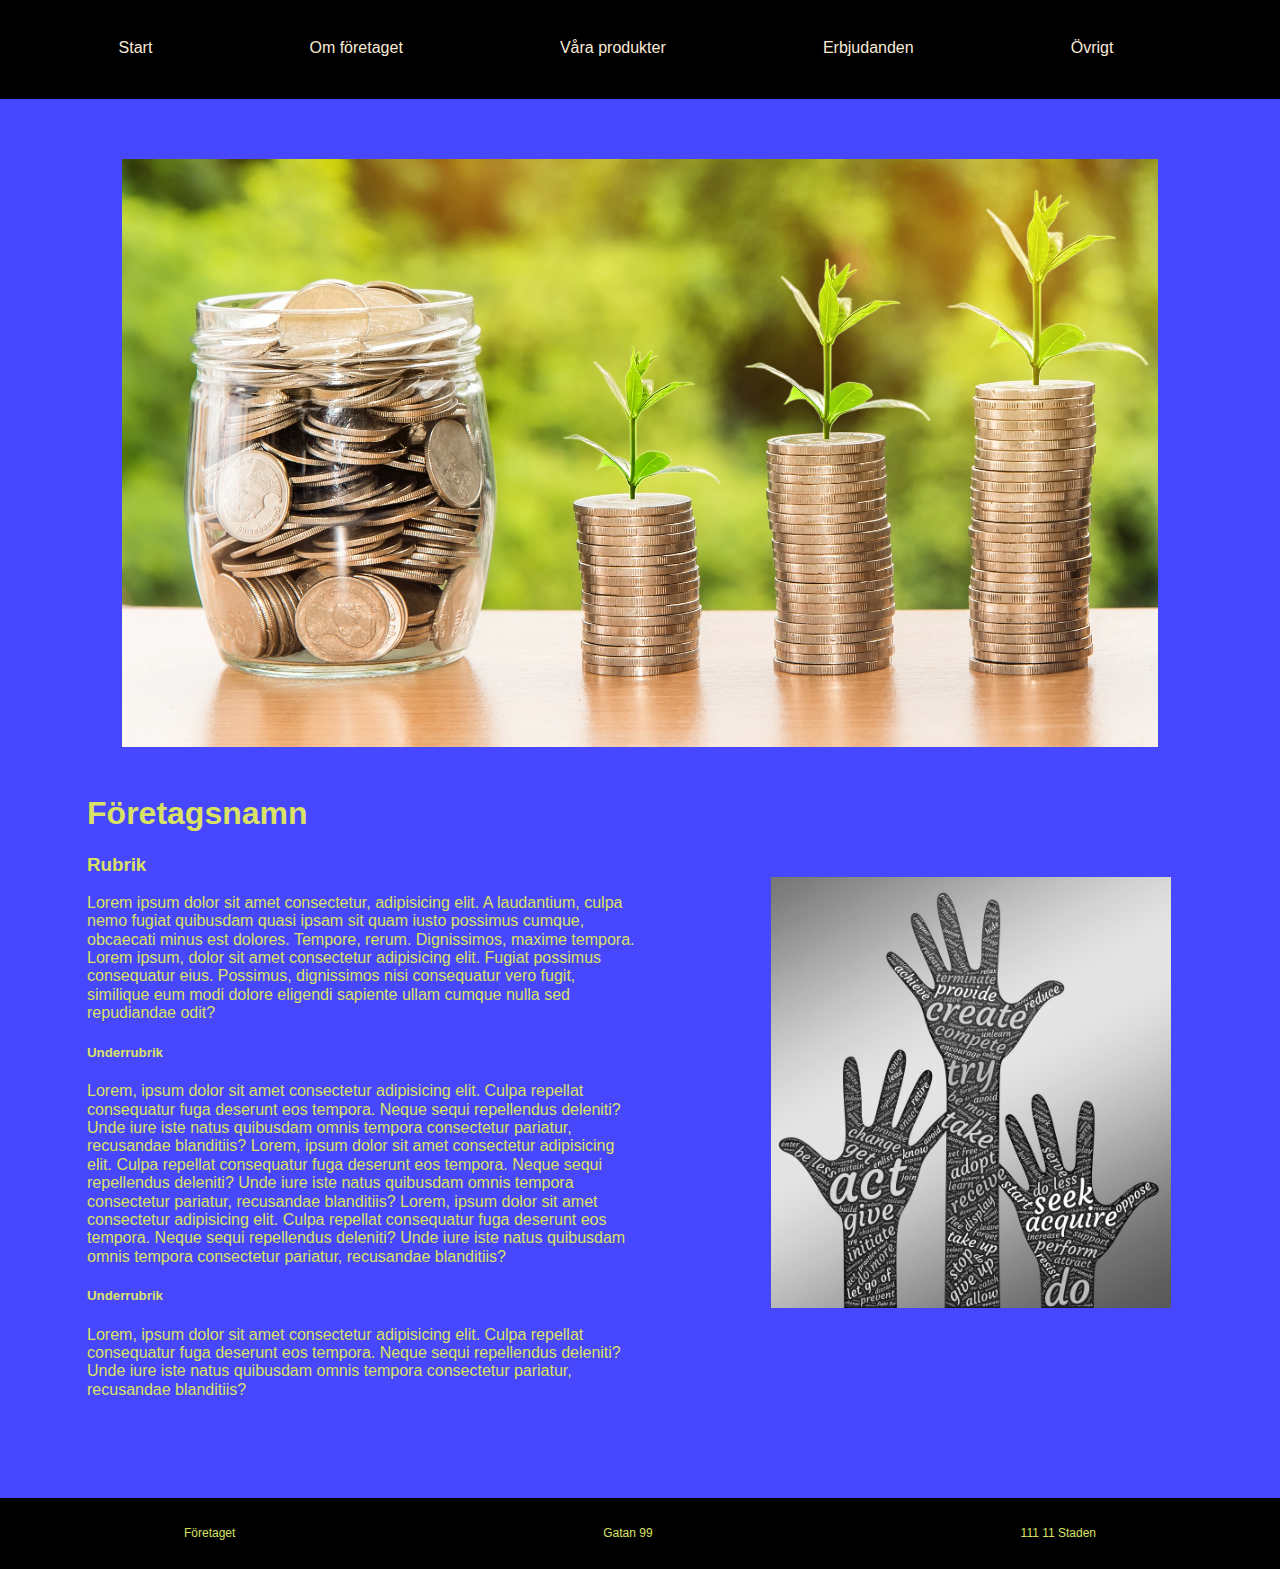
<file: index.html>
<!DOCTYPE html>
<html lang="en">
<head>
    <meta charset="UTF-8">
    <meta http-equiv="X-UA-Compatible" content="IE=edge">
    <meta name="viewport" content="width=device-width, initial-scale=1.0">
    <meta name="description" content="Welcome to our company-page where we sell stuff">
    <meta property="og:description" content="Welcome to our company-page where we sell stuff">
    <meta property="twitter:description" content="Welcome to our company-page where we sell stuff">
    <link rel="stylesheet" href="styles/normalize.css">
    <link rel="stylesheet" href="https://cdnjs.cloudflare.com/ajax/libs/font-awesome/4.7.0/css/font-awesome.min.css">
    <link rel="stylesheet" href="styles/index.css">
    <title>Responsive Navigation</title>
</head>
<body>
    <section>
        <header class="container container__header">
            <nav class="header__nav" id="nav-bar">
                <ul>
                    <a class="icon" onclick="burgerMenu()">
                        <i class="fa fa-bars"></i></a>
                    <a href="index.html"><li>Start</li></a>
                    <a href="pages/about.html"><li>Om företaget</li></a>
                    <a href="pages/products.html"><li>Våra produkter</li></a>
                    <a href="pages/offers.html"><li>Erbjudanden</li></a>
                    <a href="pages/other.html"><li>Övrigt</li></a>
                </ul>
            </nav>
        </header>

        <main class="container container__main">
            <div class="container__main--img container__main--img1">
                <img class="img1" src="images/money.jpg" alt="money in jar">
            </div>
            
            <div class="container__main--text">
                <div class="container__main--info-text">
                    <div class="container__main--heading">
                    <h1>Företagsnamn</h1>
                    </div>
                    <div class="container__main--info container__main--info1">
                        <h3>Rubrik</h3>
                        <p>Lorem ipsum dolor sit amet consectetur, adipisicing elit. 
                                A laudantium, culpa nemo fugiat quibusdam quasi ipsam sit 
                                quam iusto possimus cumque, obcaecati minus est dolores. 
                                Tempore, rerum. Dignissimos, maxime tempora. Lorem ipsum, 
                                dolor sit amet consectetur adipisicing elit. Fugiat possimus 
                                consequatur eius. Possimus, dignissimos nisi consequatur vero 
                                fugit, similique eum modi dolore eligendi sapiente ullam cumque 
                                nulla sed repudiandae odit? </p>
                    </div>
                    <div class="container__main--info container__main--info2">
                        <h5>Underrubrik</h5>
                        <p>Lorem, ipsum dolor sit amet consectetur adipisicing elit. 
                            Culpa repellat consequatur fuga deserunt eos tempora. Neque 
                                sequi repellendus deleniti? Unde iure iste natus quibusdam omnis 
                                tempora consectetur pariatur, recusandae blanditiis? 
                                Lorem, ipsum dolor sit amet consectetur adipisicing elit. 
                                Culpa repellat consequatur fuga deserunt eos tempora. Neque 
                                sequi repellendus deleniti? Unde iure iste natus quibusdam omnis 
                                tempora consectetur pariatur, recusandae blanditiis?
                                Lorem, ipsum dolor sit amet consectetur adipisicing elit. 
                                Culpa repellat consequatur fuga deserunt eos tempora. Neque 
                                sequi repellendus deleniti? Unde iure iste natus quibusdam omnis 
                                tempora consectetur pariatur, recusandae blanditiis?</p>
                    </div>
                    <div class="container__main--info container__main--info3">
                        <h5>Underrubrik</h5>
                        <p>Lorem, ipsum dolor sit amet consectetur adipisicing elit. 
                                Culpa repellat consequatur fuga deserunt eos tempora. Neque 
                                sequi repellendus deleniti? Unde iure iste natus quibusdam omnis 
                                tempora consectetur pariatur, recusandae blanditiis?</p>
                    </div>
                </div>
                <div class="container__main--img container__main--img2">
                    <img class="img2" src="images/hands.jpg" alt="hands in the air">
                </div>
            </div>
        </main>
        <footer class="container container__footer">
            <p>Företaget</p>
            <p>Gatan 99</p>
            <p>111 11 Staden</p>
        </footer>
    </section>

    <script>
        function burgerMenu() {
            let burger = document.getElementById("nav-bar");
            if (burger.className === "header__nav") {
            burger.className += " responsive";
            } else {
            burger.className = "header__nav";
            }
        }
        </script>


</body>
</html>
</file>
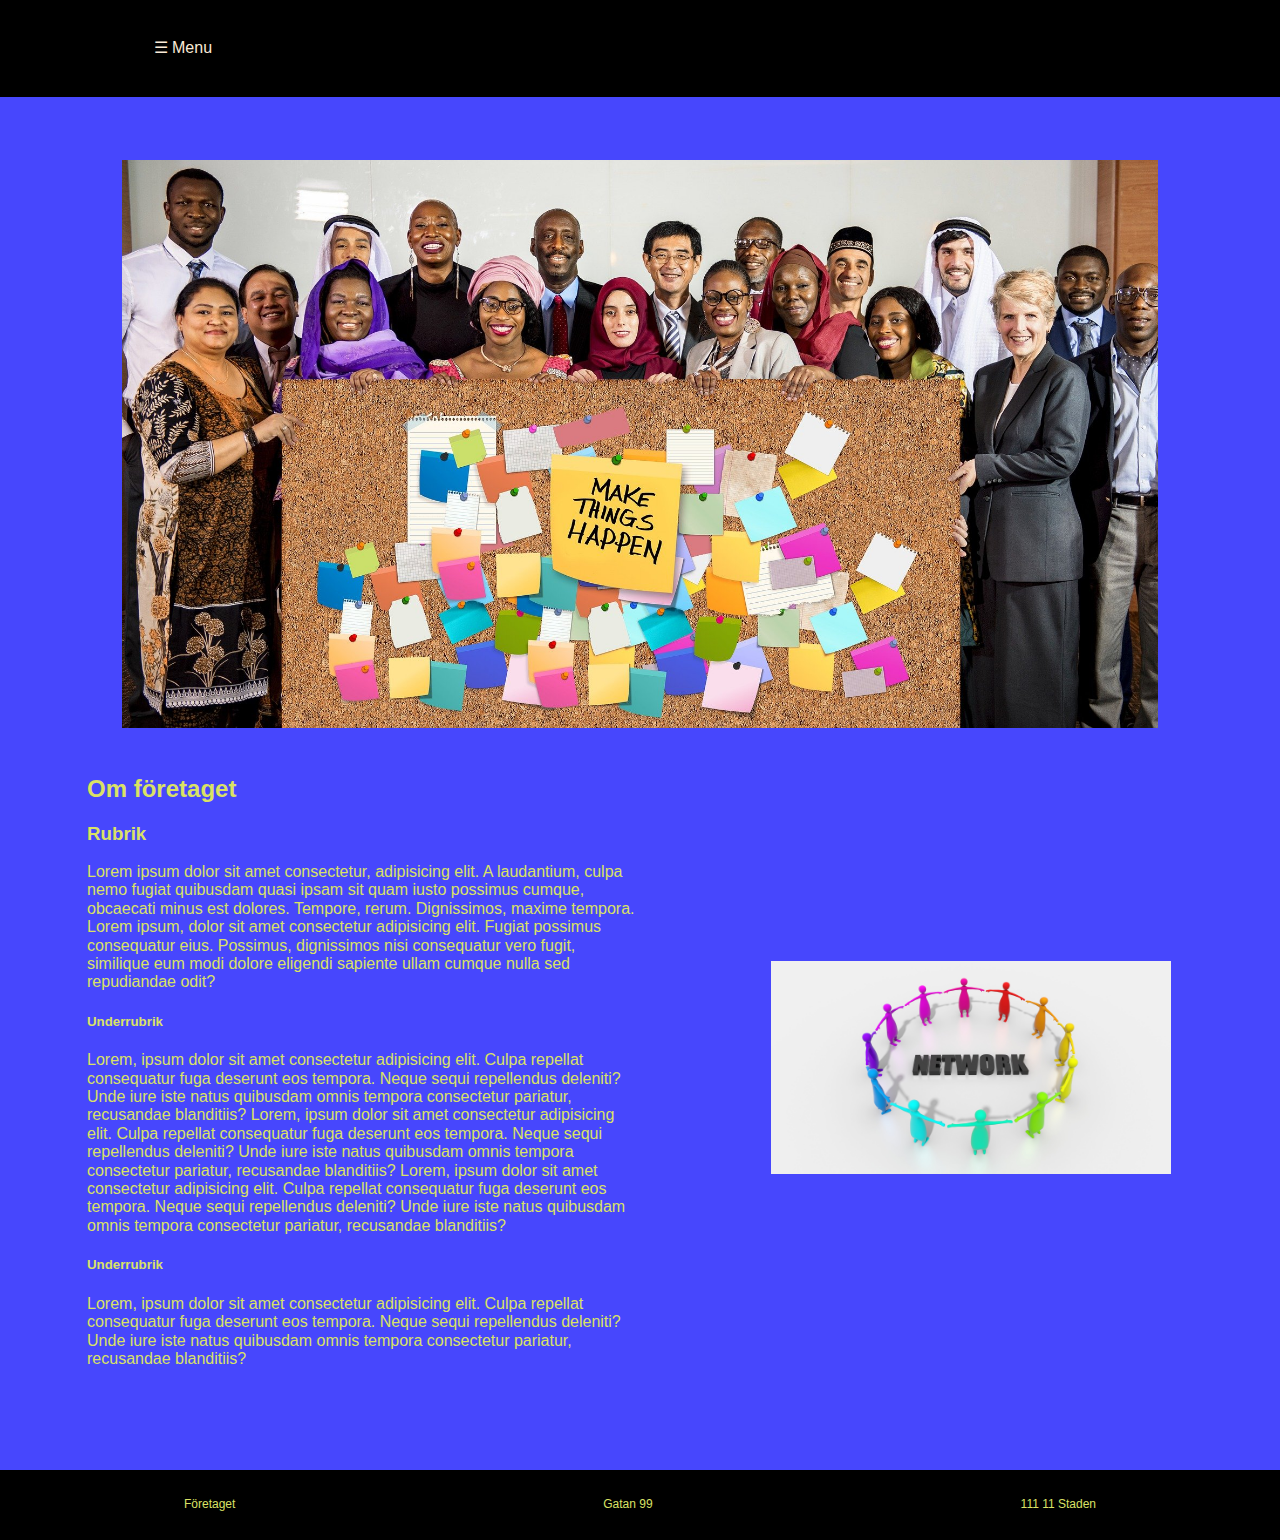
<file: pages/about.html>
<!DOCTYPE html>
<html lang="en">
<head>
    <meta charset="UTF-8">
    <meta http-equiv="X-UA-Compatible" content="IE=edge">
    <meta name="viewport" content="width=device-width, initial-scale=1.0">
    <link rel="stylesheet" href="../styles/normalize.css">
    <link rel="stylesheet" href="https://cdnjs.cloudflare.com/ajax/libs/font-awesome/4.7.0/css/font-awesome.min.css">
    <link rel="stylesheet" href="../styles/about.css">
    <title>Om oss</title>
</head>
<body>
    <section>
        <header class="container container__header">
            <nav class="header__nav" id="nav-bar">
                <a class="closebtn" onclick="closeNav()">&times;</a>
                <ul>
                    <a href="../index.html"><li>Start</li></a>
                    <a href="about.html"><li>Om företaget</li></a>
                    <a href="products.html"><li>Våra produkter</li></a>
                    <a href="offers.html"><li>Erbjudanden</li></a>
                    <a href="other.html"><li>Övrigt</li></a>
                </ul>
            </nav>
            <span class="open-btn" onclick="openNav()">&#9776; Menu</span>
        </header>
        
        <main class="container container__main" id="main">
            <div class="container__main--img container__main--img1">
                <img class="img1" src="../images/people.jpg" alt="company-people">
            </div>
            
            <div class="container__main--text">
                <div class="container__main--info-text">
                    <div class="container__main--heading">
                    <h2>Om företaget</h2>
                    </div>
                    <div class="container__main--info container__main--info1">
                        <h3>Rubrik</h3>
                        <p>Lorem ipsum dolor sit amet consectetur, adipisicing elit. 
                                A laudantium, culpa nemo fugiat quibusdam quasi ipsam sit 
                                quam iusto possimus cumque, obcaecati minus est dolores. 
                                Tempore, rerum. Dignissimos, maxime tempora. Lorem ipsum, 
                                dolor sit amet consectetur adipisicing elit. Fugiat possimus 
                                consequatur eius. Possimus, dignissimos nisi consequatur vero 
                                fugit, similique eum modi dolore eligendi sapiente ullam cumque 
                                nulla sed repudiandae odit? </p>
                    </div>
                    <div class="container__main--info container__main--info2">
                        <h5>Underrubrik</h5>
                        <p>Lorem, ipsum dolor sit amet consectetur adipisicing elit. 
                            Culpa repellat consequatur fuga deserunt eos tempora. Neque 
                                sequi repellendus deleniti? Unde iure iste natus quibusdam omnis 
                                tempora consectetur pariatur, recusandae blanditiis? 
                                Lorem, ipsum dolor sit amet consectetur adipisicing elit. 
                                Culpa repellat consequatur fuga deserunt eos tempora. Neque 
                                sequi repellendus deleniti? Unde iure iste natus quibusdam omnis 
                                tempora consectetur pariatur, recusandae blanditiis?
                                Lorem, ipsum dolor sit amet consectetur adipisicing elit. 
                                Culpa repellat consequatur fuga deserunt eos tempora. Neque 
                                sequi repellendus deleniti? Unde iure iste natus quibusdam omnis 
                                tempora consectetur pariatur, recusandae blanditiis?</p>
                    </div>
                    <div class="container__main--info container__main--info3">
                        <h5>Underrubrik</h5>
                        <p>Lorem, ipsum dolor sit amet consectetur adipisicing elit. 
                                Culpa repellat consequatur fuga deserunt eos tempora. Neque 
                                sequi repellendus deleniti? Unde iure iste natus quibusdam omnis 
                                tempora consectetur pariatur, recusandae blanditiis?</p>
                    </div>
                </div>
                <div class="container__main--img container__main--img2">
                    <img class="img2" src="../images/network.jpg" alt="people in a ring">
                </div>
            </div>
        </main>
        <footer class="container container__footer">
            <p>Företaget</p>
            <p>Gatan 99</p>
            <p>111 11 Staden</p>
        </footer>
    </section>

    <script>
        function openNav() {
          document.getElementById("nav-bar").style.width = "200px";
          document.getElementById("main").style.marginLeft = "200px";
        }
        
        function closeNav() {
          document.getElementById("nav-bar").style.width = "0";
          document.getElementById("main").style.marginLeft= "auto";
        }
        </script>

</body>
</html>
</file>
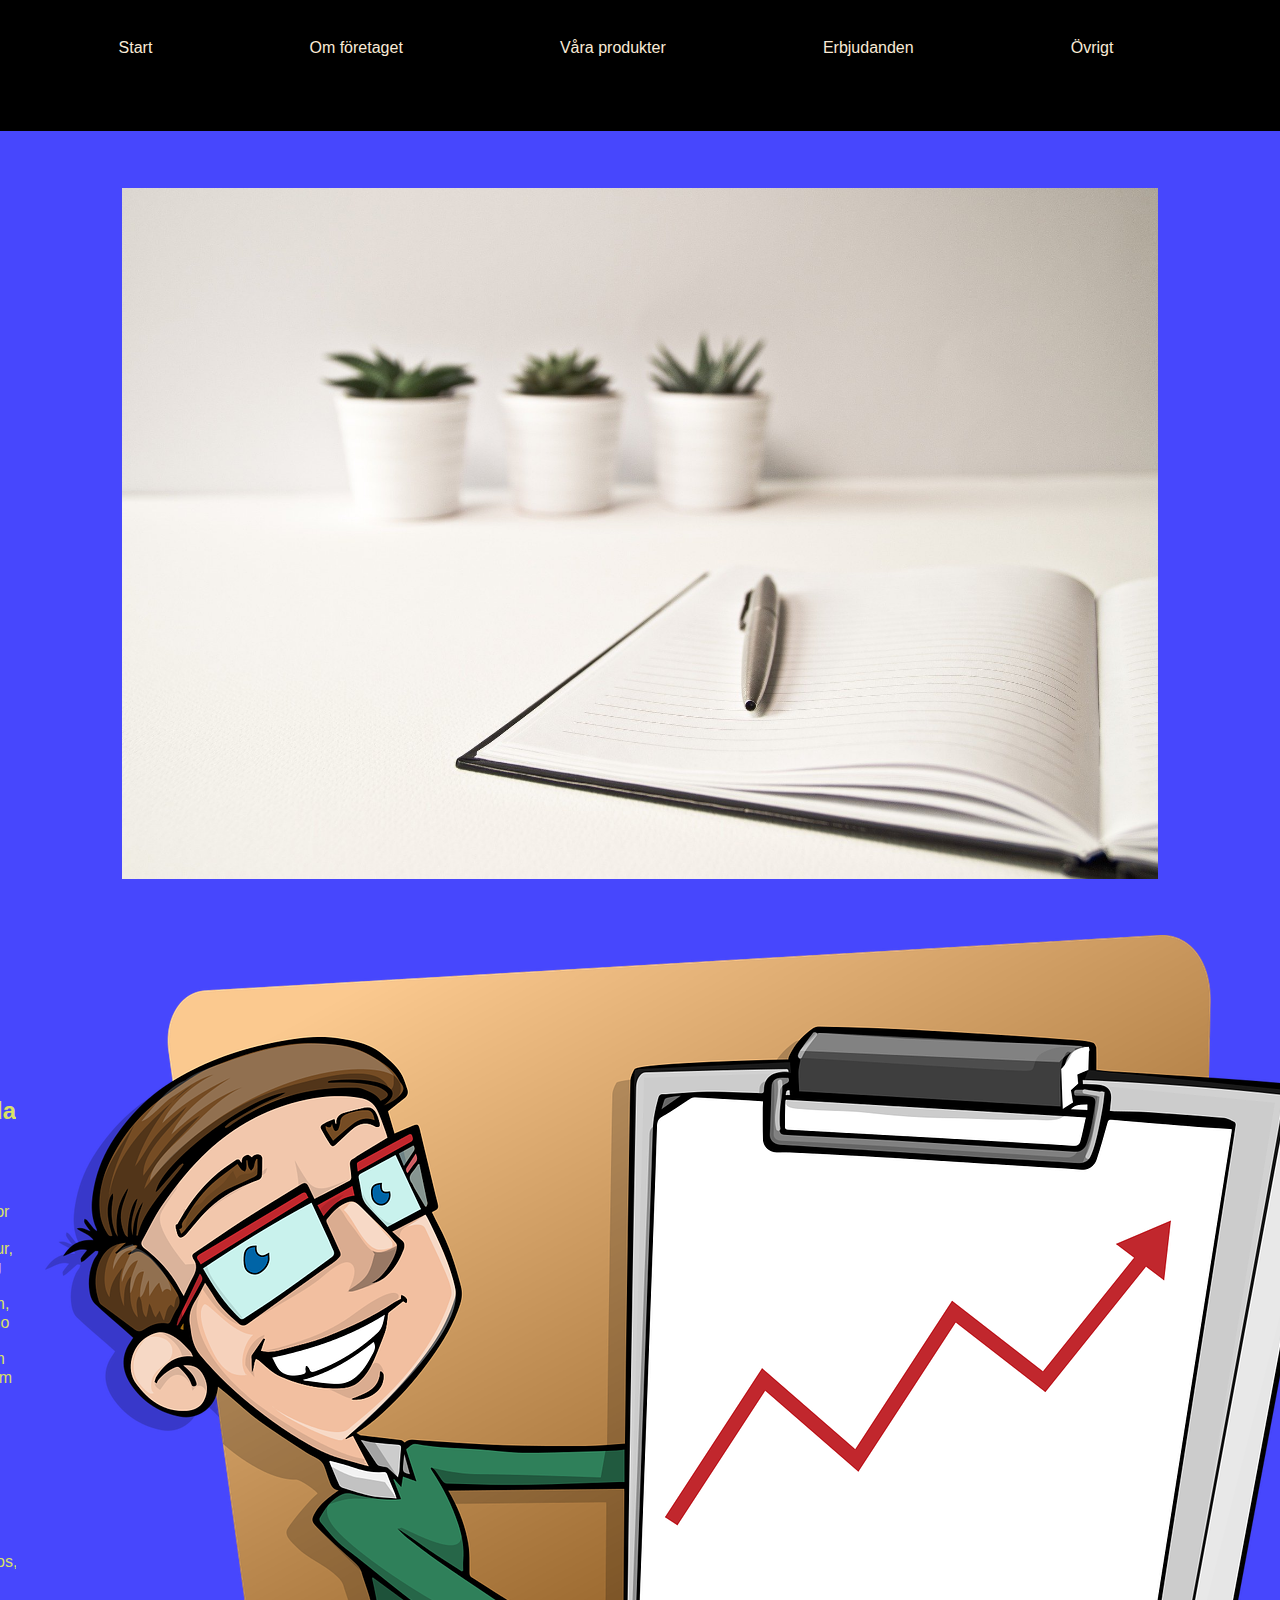
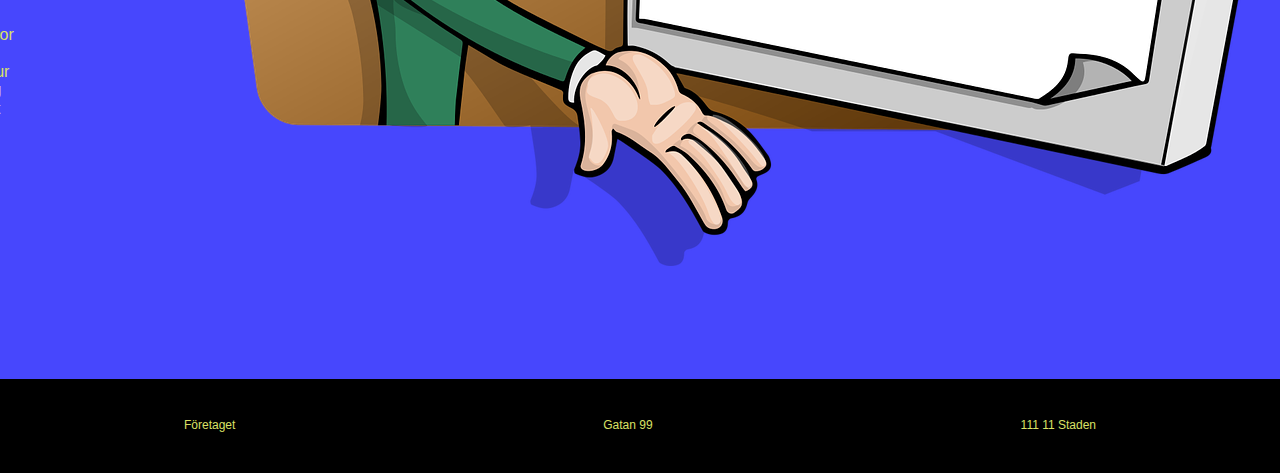
<file: pages/offers.html>
<!DOCTYPE html>
<html lang="en">
<head>
    <meta charset="UTF-8">
    <meta http-equiv="X-UA-Compatible" content="IE=edge">
    <meta name="viewport" content="width=device-width, initial-scale=1.0">
    <link rel="stylesheet" href="../styles/normalize.css">
    <link rel="stylesheet" href="https://cdnjs.cloudflare.com/ajax/libs/font-awesome/4.7.0/css/font-awesome.min.css">
    <link rel="stylesheet" href="../styles/offers.css">
    <title>Erbjudanden</title>
</head>
<body>
    <section>
        <header class="container container__header">
            <nav class="header__nav" id="nav-bar">
                <ul>
                    <a class="icon" onclick="burgerMenu()">
                        <i class="fa fa-bars"></i></a>
                    <a href="../index.html"><li>Start</li></a>
                    <a href="about.html"><li>Om företaget</li></a>
                    <a href="products.html"><li>Våra produkter</li></a>
                    <a href="offers.html"><li>Erbjudanden</li></a>
                    <a href="other.html"><li>Övrigt</li></a>
                </ul>
            </nav>
        </header>

        <main class="container container__main">
            <div class="container__main--img container__main--img1">
                <img class="img1" src="../images/notebook.jpg" alt="notebook">
            </div>
            
            <div class="container__main--text">
                <div class="container__main--info-text">
                    <div class="container__main--heading">
                    <h2>Erbjudanden</h2>
                    </div>
                    <div class="container__main--info container__main--info1">
                        <h3>Rubrik</h3>
                        <p>Lorem ipsum dolor sit amet consectetur, adipisicing elit. 
                                A laudantium, culpa nemo fugiat quibusdam quasi ipsam sit 
                                quam iusto possimus cumque, obcaecati minus est dolores. 
                                Tempore, rerum. Dignissimos, maxime tempora. Lorem ipsum, 
                                dolor sit amet consectetur adipisicing elit. Fugiat possimus 
                                consequatur eius. Possimus, dignissimos nisi consequatur vero 
                                fugit, similique eum modi dolore eligendi sapiente ullam cumque 
                                nulla sed repudiandae odit? </p>
                    </div>
                    <div class="container__main--info container__main--info2">
                        <h5>Underrubrik</h5>
                        <p>Lorem, ipsum dolor sit amet consectetur adipisicing elit. 
                            Culpa repellat consequatur fuga deserunt eos tempora. Neque 
                                sequi repellendus deleniti? Unde iure iste natus quibusdam omnis 
                                tempora consectetur pariatur, recusandae blanditiis? 
                                Lorem, ipsum dolor sit amet consectetur adipisicing elit. 
                                Culpa repellat consequatur fuga deserunt eos tempora. Neque 
                                sequi repellendus deleniti? Unde iure iste natus quibusdam omnis 
                                tempora consectetur pariatur, recusandae blanditiis?
                                Lorem, ipsum dolor sit amet consectetur adipisicing elit. 
                                Culpa repellat consequatur fuga deserunt eos tempora. Neque 
                                sequi repellendus deleniti? Unde iure iste natus quibusdam omnis 
                                tempora consectetur pariatur, recusandae blanditiis?</p>
                    </div>
                    <div class="container__main--info container__main--info3">
                        <h5>Underrubrik</h5>
                        <p>Lorem, ipsum dolor sit amet consectetur adipisicing elit. 
                                Culpa repellat consequatur fuga deserunt eos tempora. Neque 
                                sequi repellendus deleniti? Unde iure iste natus quibusdam omnis 
                                tempora consectetur pariatur, recusandae blanditiis?</p>
                    </div>
                </div>
                <div class="container__main--img container__main--img2">
                    <img class="img2" src="../images/presentation.png" alt="cartoon man holding diagram">
                </div>
            </div>
        </main>
        <footer class="container container__footer">
            <p>Företaget</p>
            <p>Gatan 99</p>
            <p>111 11 Staden</p>
        </footer>
    </section>

    <script>
        function burgerMenu() {
            let burger = document.getElementById("nav-bar");
            if (burger.className === "header__nav") {
            burger.className += " responsive";
            } else {
            burger.className = "header__nav";
            }
        }
    </script>
</body>
</html>
</file>
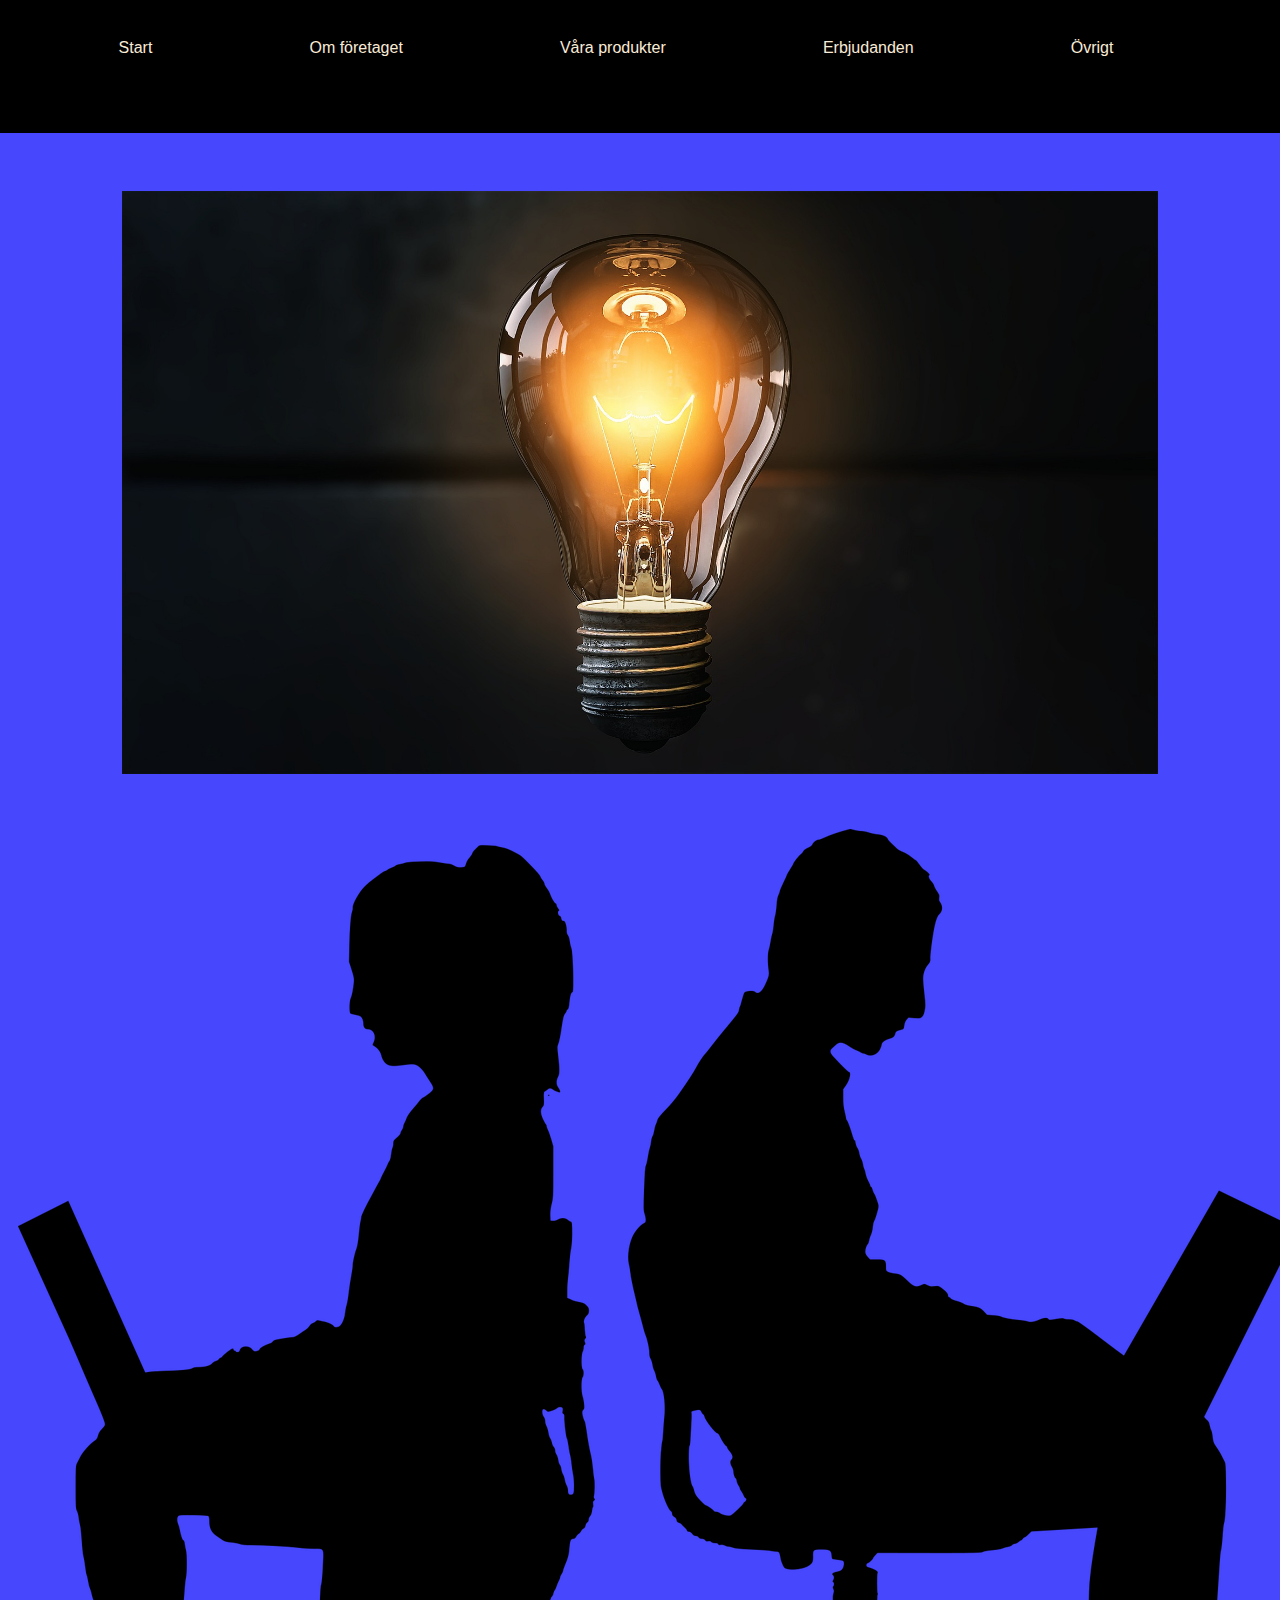
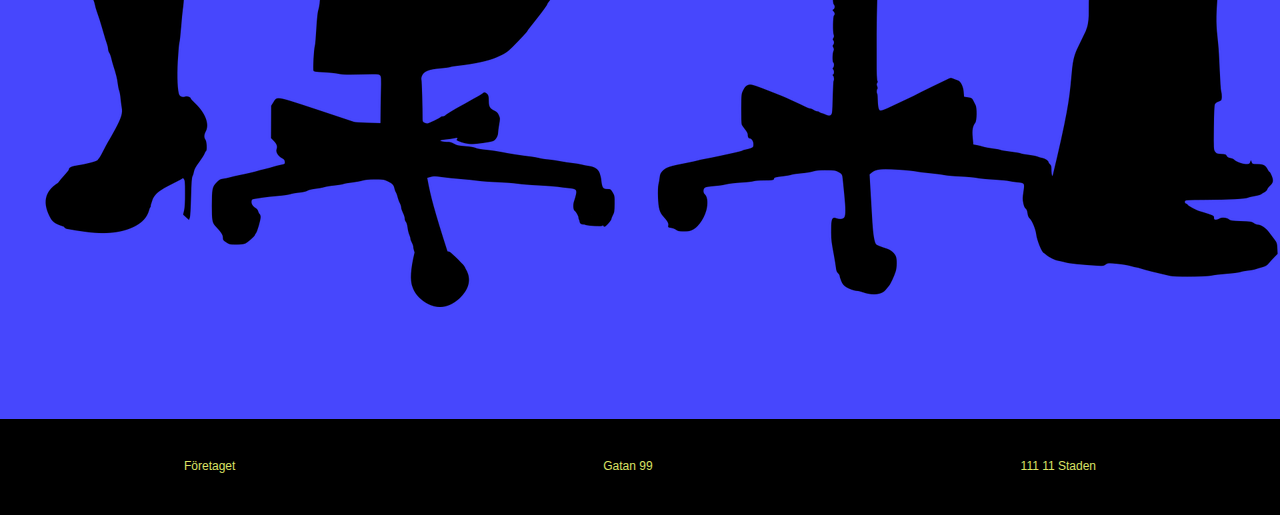
<file: pages/other.html>
<!DOCTYPE html>
<html lang="en">
<head>
    <meta charset="UTF-8">
    <meta http-equiv="X-UA-Compatible" content="IE=edge">
    <meta name="viewport" content="width=device-width, initial-scale=1.0">
    <link rel="stylesheet" href="../styles/normalize.css">
    <link rel="stylesheet" href="https://cdnjs.cloudflare.com/ajax/libs/font-awesome/4.7.0/css/font-awesome.min.css">
    <link rel="stylesheet" href="../styles/other.css">
    <title>Övrigt</title>
</head>
<body>
    <section>
        <header class="container container__header">
            <nav class="header__nav" id="nav-bar">
                <ul>
                    <a class="icon" onclick="burgerMenu()">
                        <i class="fa fa-bars"></i></a>
                    <a href="../index.html"><li>Start</li></a>
                    <a href="about.html"><li>Om företaget</li></a>
                    <a href="products.html"><li>Våra produkter</li></a>
                    <a href="offers.html"><li>Erbjudanden</li></a>
                    <a href="other.html"><li>Övrigt</li></a>
                </ul>
            </nav>
        </header>

        <main class="container container__main">
            <div class="container__main--img container__main--img1">
                <img class="img1" src="../images/lightbulb.jpg" alt="lightbulb">
            </div>
            
            <div class="container__main--text">
                <div class="container__main--info-text">
                    <div class="container__main--heading">
                    <h2>Övrigt</h2>
                    </div>
                    <div class="container__main--info container__main--info1">
                        <h3>Rubrik</h3>
                        <p>Lorem ipsum dolor sit amet consectetur, adipisicing elit. 
                                A laudantium, culpa nemo fugiat quibusdam quasi ipsam sit 
                                quam iusto possimus cumque, obcaecati minus est dolores. 
                                Tempore, rerum. Dignissimos, maxime tempora. Lorem ipsum, 
                                dolor sit amet consectetur adipisicing elit. Fugiat possimus 
                                consequatur eius. Possimus, dignissimos nisi consequatur vero 
                                fugit, similique eum modi dolore eligendi sapiente ullam cumque 
                                nulla sed repudiandae odit? </p>
                    </div>
                    <div class="container__main--info container__main--info2">
                        <h5>Underrubrik</h5>
                        <p>Lorem, ipsum dolor sit amet consectetur adipisicing elit. 
                            Culpa repellat consequatur fuga deserunt eos tempora. Neque 
                                sequi repellendus deleniti? Unde iure iste natus quibusdam omnis 
                                tempora consectetur pariatur, recusandae blanditiis? 
                                Lorem, ipsum dolor sit amet consectetur adipisicing elit. 
                                Culpa repellat consequatur fuga deserunt eos tempora. Neque 
                                sequi repellendus deleniti? Unde iure iste natus quibusdam omnis 
                                tempora consectetur pariatur, recusandae blanditiis?
                                Lorem, ipsum dolor sit amet consectetur adipisicing elit. 
                                Culpa repellat consequatur fuga deserunt eos tempora. Neque 
                                sequi repellendus deleniti? Unde iure iste natus quibusdam omnis 
                                tempora consectetur pariatur, recusandae blanditiis?</p>
                    </div>
                    <div class="container__main--info container__main--info3">
                        <h5>Underrubrik</h5>
                        <p>Lorem, ipsum dolor sit amet consectetur adipisicing elit. 
                                Culpa repellat consequatur fuga deserunt eos tempora. Neque 
                                sequi repellendus deleniti? Unde iure iste natus quibusdam omnis 
                                tempora consectetur pariatur, recusandae blanditiis?</p>
                    </div>
                </div>
                <div class="container__main--img container__main--img2">
                    <img class="img2" src="../images/silhouette.png" alt="silhouette of working people">
                </div>
            </div>
        </main>
        <footer class="container container__footer">
            <p>Företaget</p>
            <p>Gatan 99</p>
            <p>111 11 Staden</p>
        </footer>
    </section>

    <script>
        function burgerMenu() {
            let burger = document.getElementById("nav-bar");
            if (burger.className === "header__nav") {
            burger.className += " responsive";
            } else {
            burger.className = "header__nav";
            }
        }
        </script>
</body>
</html>
</file>
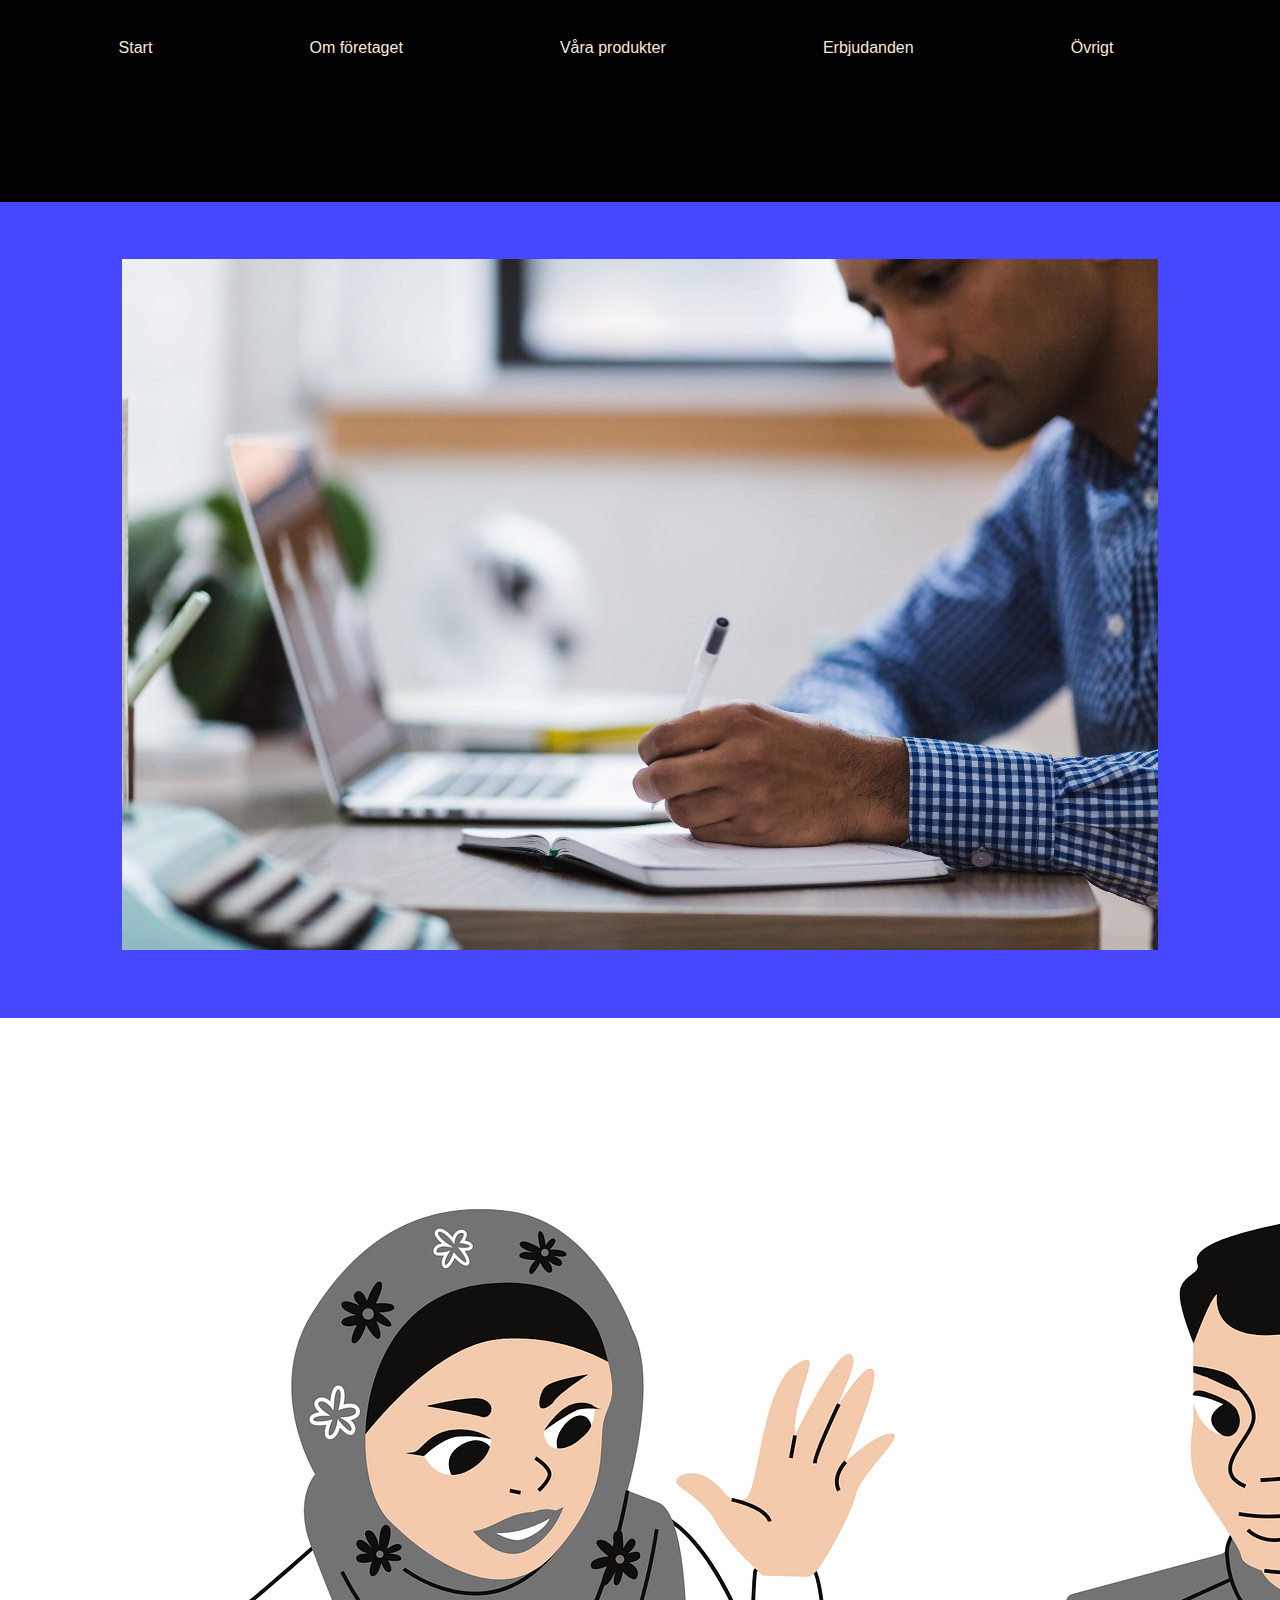
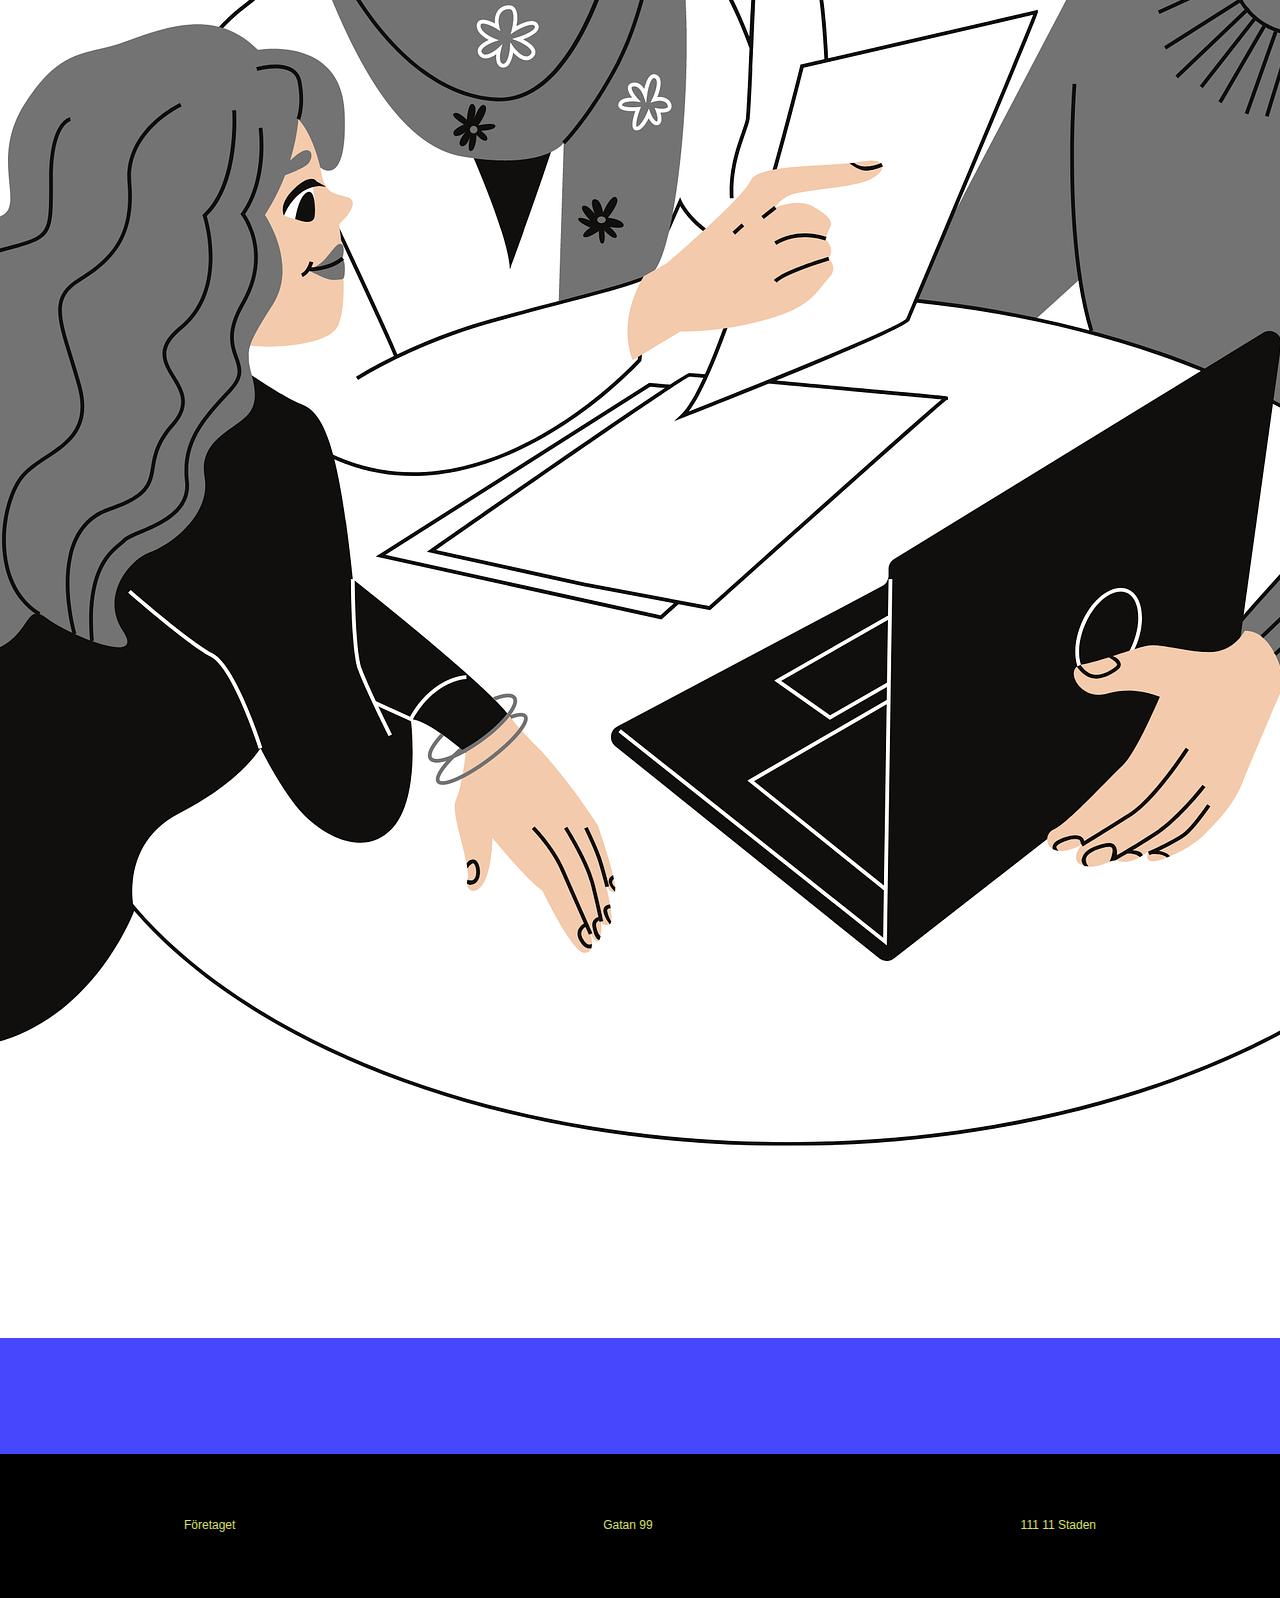
<file: pages/products.html>
<!DOCTYPE html>
<html lang="en">
<head>
    <meta charset="UTF-8">
    <meta http-equiv="X-UA-Compatible" content="IE=edge">
    <meta name="viewport" content="width=device-width, initial-scale=1.0">
    <link rel="stylesheet" href="../styles/normalize.css">
    <link rel="stylesheet" href="https://cdnjs.cloudflare.com/ajax/libs/font-awesome/4.7.0/css/font-awesome.min.css">
    <link rel="stylesheet" href="../styles/products.css">
    <title>Våra produkter</title>
</head>
<body>
    <section>
        <header class="container container__header">
            <nav class="header__nav" id="nav-bar">
                <ul>
                    <a class="icon" onclick="burgerMenu()">
                        <i class="fa fa-bars"></i></a>
                    <a href="../index.html"><li>Start</li></a>
                    <a href="about.html"><li>Om företaget</li></a>
                    <a href="products.html"><li>Våra produkter</li></a>
                    <a href="offers.html"><li>Erbjudanden</li></a>
                    <a href="other.html"><li>Övrigt</li></a>
                </ul>
            </nav>
        </header>

        <main class="container container__main">
            <div class="container__main--img container__main--img1">
                <img class="img1" src="../images/working_man.jpg" alt="worker at computer">
            </div>
            
            <div class="container__main--text">
                <div class="container__main--info-text">
                    <div class="container__main--heading">
                    <h2>Våra produkter</h2>
                    </div>
                    <div class="container__main--info container__main--info1">
                        <h3>Rubrik</h3>
                        <p>Lorem ipsum dolor sit amet consectetur, adipisicing elit. 
                                A laudantium, culpa nemo fugiat quibusdam quasi ipsam sit 
                                quam iusto possimus cumque, obcaecati minus est dolores. 
                                Tempore, rerum. Dignissimos, maxime tempora. Lorem ipsum, 
                                dolor sit amet consectetur adipisicing elit. Fugiat possimus 
                                consequatur eius. Possimus, dignissimos nisi consequatur vero 
                                fugit, similique eum modi dolore eligendi sapiente ullam cumque 
                                nulla sed repudiandae odit? </p>
                    </div>
                    <div class="container__main--info container__main--info2">
                        <h5>Underrubrik</h5>
                        <p>Lorem, ipsum dolor sit amet consectetur adipisicing elit. 
                            Culpa repellat consequatur fuga deserunt eos tempora. Neque 
                                sequi repellendus deleniti? Unde iure iste natus quibusdam omnis 
                                tempora consectetur pariatur, recusandae blanditiis? 
                                Lorem, ipsum dolor sit amet consectetur adipisicing elit. 
                                Culpa repellat consequatur fuga deserunt eos tempora. Neque 
                                sequi repellendus deleniti? Unde iure iste natus quibusdam omnis 
                                tempora consectetur pariatur, recusandae blanditiis?
                                Lorem, ipsum dolor sit amet consectetur adipisicing elit. 
                                Culpa repellat consequatur fuga deserunt eos tempora. Neque 
                                sequi repellendus deleniti? Unde iure iste natus quibusdam omnis 
                                tempora consectetur pariatur, recusandae blanditiis?</p>
                    </div>
                    <div class="container__main--info container__main--info3">
                        <h5>Underrubrik</h5>
                        <p>Lorem, ipsum dolor sit amet consectetur adipisicing elit. 
                                Culpa repellat consequatur fuga deserunt eos tempora. Neque 
                                sequi repellendus deleniti? Unde iure iste natus quibusdam omnis 
                                tempora consectetur pariatur, recusandae blanditiis?</p>
                    </div>
                </div>
                <div class="container__main--img container__main--img2">
                    <img class="img2" src="../images/collaboration.png" alt="workers discussing">
                </div>
            </div>
        </main>
        <footer class="container container__footer">
            <p>Företaget</p>
            <p>Gatan 99</p>
            <p>111 11 Staden</p>
        </footer>
    </section>

    <script>
        function burgerMenu() {
            let burger = document.getElementById("nav-bar");
            if (burger.className === "header__nav") {
            burger.className += " responsive";
            } else {
            burger.className = "header__nav";
            }
        }
        </script>

</body>
</html>
</file>
<file: styles/index.css>
body {
  background-color: #4747fd;
  color: #dae265;
  font-family: "Poppins", sans-serif;
}

section {
  display: -ms-grid;
  display: grid;
  -ms-grid-columns: 1fr;
  grid-template-columns: 1fr;
  -ms-grid-rows: 7% 2% 95% 2% 5%;
  grid-template-rows: 7% 95% 5%;
  gap: 2%;
}

section > *:nth-child(1) {
  -ms-grid-row: 1;
  -ms-grid-column: 1;
}

section > *:nth-child(2) {
  -ms-grid-row: 3;
  -ms-grid-column: 1;
}

section > *:nth-child(3) {
  -ms-grid-row: 5;
  -ms-grid-column: 1;
}

.container__header {
  -ms-grid-row: 1;
  -ms-grid-row-span: 1;
  -ms-grid-column: 1;
  -ms-grid-column-span: 1;
  grid-area: 1/1/2/2;
  position: sticky;
  top: 0;
  background-color: black;
}

.container__main {
  -ms-grid-row: 2;
  -ms-grid-row-span: 1;
  -ms-grid-column: 1;
  -ms-grid-column-span: 1;
  grid-area: 2/1/3/2;
  display: -webkit-box;
  display: -ms-flexbox;
  display: flex;
  -webkit-box-orient: vertical;
  -webkit-box-direction: normal;
      -ms-flex-direction: column;
          flex-direction: column;
  -webkit-box-align: center;
      -ms-flex-align: center;
          align-items: center;
  margin: auto;
  max-width: 1200px;
  width: 90%;
}

.container__main--text {
  display: -webkit-box;
  display: -ms-flexbox;
  display: flex;
  -webkit-box-orient: horizontal;
  -webkit-box-direction: normal;
      -ms-flex-direction: row;
          flex-direction: row;
  -ms-flex-wrap: nowrap;
      flex-wrap: nowrap;
  -webkit-box-align: center;
      -ms-flex-align: center;
          align-items: center;
  -webkit-box-pack: justify;
      -ms-flex-pack: justify;
          justify-content: space-between;
  margin: 2%;
}

.container__main--info-text {
  max-width: 50%;
  max-height: 650px;
  overflow: auto;
}

.container__main--img1 {
  max-width: 90%;
}

.img1 {
  max-width: 100%;
}

.container__main--img2 {
  padding: 2%;
  -ms-flex-item-align: center;
      -ms-grid-row-align: center;
      align-self: center;
}

.img2 {
  -ms-grid-column-align: center;
      justify-self: center;
}

.container__footer {
  -ms-grid-row: 3;
  -ms-grid-row-span: 1;
  -ms-grid-column: 1;
  -ms-grid-column-span: 1;
  grid-area: 3/1/4/2;
  display: -webkit-box;
  display: -ms-flexbox;
  display: flex;
  -webkit-box-orient: horizontal;
  -webkit-box-direction: normal;
      -ms-flex-direction: row;
          flex-direction: row;
  -webkit-box-align: center;
      -ms-flex-align: center;
          align-items: center;
  background-color: black;
  -ms-flex-pack: distribute;
      justify-content: space-around;
  font-size: 12px;
}

.header__nav {
  overflow: hidden;
}

.header__nav a {
  float: left;
  display: block;
  text-align: center;
  text-decoration: none;
  padding: 2%;
}

.header__nav a:hover {
  background-color: #e4d616;
  color: black;
}

a.active {
  background-color: gray;
  color: black;
}

.header__nav .icon {
  display: none;
}

ul {
  display: -webkit-box;
  display: -ms-flexbox;
  display: flex;
  max-width: 90%;
  width: 100%;
  list-style-type: none;
  -ms-flex-pack: distribute;
      justify-content: space-around;
}

a {
  text-decoration: none;
  color: antiquewhite;
}

.img2 {
  width: 400px;
}

@media screen and (max-width: 600px) {
  .container__main--text {
    -webkit-box-orient: vertical;
    -webkit-box-direction: normal;
        -ms-flex-direction: column;
            flex-direction: column;
  }

  .header__nav a:not(:first-child) {
    display: none;
  }

  .header__nav a.icon {
    float: right;
    display: -webkit-box;
    display: -ms-flexbox;
    display: flex;
  }

  .nav.responsive {
    position: relative;
    display: box;
  }

  .nav.responsive .icon {
    position: absolute;
  }

  .header__nav.responsive a {
    float: none;
    display: block;
    text-align: right;
    padding: 8%;
  }

  ul {
    display: block;
    max-width: 30%;
    float: right;
    background-color: black;
    padding-right: 5%;
    padding-top: 3%;
  }

  .container__main--info-text {
    max-height: 100%;
    overflow: visible;
    max-width: 90%;
  }
}
</file>
<file: styles/about.css>
body {
  background-color: #4747fd;
  color: #dae265;
  font-family: "Poppins", sans-serif;
}

section {
  display: -ms-grid;
  display: grid;
  -ms-grid-columns: 1fr;
  grid-template-columns: 1fr;
  -ms-grid-rows: 7% 2% 95% 2% 5%;
  grid-template-rows: 7% 95% 5%;
  gap: 2%;
}

section > *:nth-child(1) {
  -ms-grid-row: 1;
  -ms-grid-column: 1;
}

section > *:nth-child(2) {
  -ms-grid-row: 3;
  -ms-grid-column: 1;
}

section > *:nth-child(3) {
  -ms-grid-row: 5;
  -ms-grid-column: 1;
}

.container__header {
  -ms-grid-row: 1;
  -ms-grid-row-span: 1;
  -ms-grid-column: 1;
  -ms-grid-column-span: 1;
  grid-area: 1/1/2/2;
  position: sticky;
  top: 0;
  background-color: black;
}

.container__main {
  -ms-grid-row: 2;
  -ms-grid-row-span: 1;
  -ms-grid-column: 1;
  -ms-grid-column-span: 1;
  grid-area: 2/1/3/2;
  display: -webkit-box;
  display: -ms-flexbox;
  display: flex;
  -webkit-box-orient: vertical;
  -webkit-box-direction: normal;
      -ms-flex-direction: column;
          flex-direction: column;
  -webkit-box-align: center;
      -ms-flex-align: center;
          align-items: center;
  margin: auto;
  max-width: 1200px;
  width: 90%;
}

.container__main--text {
  display: -webkit-box;
  display: -ms-flexbox;
  display: flex;
  -webkit-box-orient: horizontal;
  -webkit-box-direction: normal;
      -ms-flex-direction: row;
          flex-direction: row;
  -ms-flex-wrap: nowrap;
      flex-wrap: nowrap;
  -webkit-box-align: center;
      -ms-flex-align: center;
          align-items: center;
  -webkit-box-pack: justify;
      -ms-flex-pack: justify;
          justify-content: space-between;
  margin: 2%;
}

.container__main--info-text {
  max-width: 50%;
  max-height: 650px;
  overflow: auto;
}

.container__main--img1 {
  max-width: 90%;
}

.img1 {
  max-width: 100%;
}

.container__main--img2 {
  padding: 2%;
  -ms-flex-item-align: center;
      -ms-grid-row-align: center;
      align-self: center;
}

.img2 {
  -ms-grid-column-align: center;
      justify-self: center;
}

.container__footer {
  -ms-grid-row: 3;
  -ms-grid-row-span: 1;
  -ms-grid-column: 1;
  -ms-grid-column-span: 1;
  grid-area: 3/1/4/2;
  display: -webkit-box;
  display: -ms-flexbox;
  display: flex;
  -webkit-box-orient: horizontal;
  -webkit-box-direction: normal;
      -ms-flex-direction: row;
          flex-direction: row;
  -webkit-box-align: center;
      -ms-flex-align: center;
          align-items: center;
  background-color: black;
  -ms-flex-pack: distribute;
      justify-content: space-around;
  font-size: 12px;
}

.container__header {
  display: -webkit-box;
  display: -ms-flexbox;
  display: flex;
  -webkit-box-pack: start;
      -ms-flex-pack: start;
          justify-content: flex-start;
}

.header__nav {
  height: 100%;
  width: 0;
  position: fixed;
  z-index: 1;
  top: 0;
  left: 0;
  background-color: black;
  overflow-x: hidden;
  -webkit-transition: 0.5s;
  transition: 0.5s;
  padding-top: 20px;
}

ul {
  display: -webkit-box;
  display: -ms-flexbox;
  display: flex;
  -webkit-box-orient: vertical;
  -webkit-box-direction: normal;
      -ms-flex-direction: column;
          flex-direction: column;
  -ms-flex-wrap: wrap;
      flex-wrap: wrap;
  max-width: 90%;
  width: 100%;
  list-style-type: none;
  -webkit-box-align: start;
      -ms-flex-align: start;
          align-items: flex-start;
}

.header__nav a {
  display: -webkit-box;
  display: -ms-flexbox;
  display: flex;
  -webkit-box-align: center;
      -ms-flex-align: center;
          align-items: center;
  text-decoration: none;
  color: antiquewhite;
  padding: 5%;
  -webkit-transition: 0.3s;
  transition: 0.3s;
}

.header__nav a:hover {
  background-color: #e4d616;
  color: black;
}

.header__nav .closebtn {
  position: absolute;
  cursor: pointer;
  top: 0;
  right: 25px;
  font-size: 36px;
  margin-left: 50px;
  color: #dae265;
}

.open-btn {
  font-size: 16px;
  cursor: pointer;
  padding: 2%;
  -ms-flex-item-align: center;
      -ms-grid-row-align: center;
      align-self: center;
  color: antiquewhite;
  position: relative;
  left: 10%;
}

.open-btn:hover {
  background-color: #95D5B2;
  color: black;
}

#main {
  -webkit-transition: margin-left 0.5s;
  transition: margin-left 0.5s;
  padding: 16px;
}

.img2 {
  width: 400px;
}

@media screen and (max-width: 600px) {
  .container__main--text {
    -webkit-box-orient: vertical;
    -webkit-box-direction: normal;
        -ms-flex-direction: column;
            flex-direction: column;
  }

  .container__main--info-text {
    max-height: 100%;
    overflow: visible;
    max-width: 90%;
  }
}
</file>
<file: styles/offers.css>
body {
  background-color: #4747fd;
  color: #dae265;
  font-family: "Poppins", sans-serif;
}

section {
  display: -ms-grid;
  display: grid;
  -ms-grid-columns: 1fr;
  grid-template-columns: 1fr;
  -ms-grid-rows: 7% 2% 95% 2% 5%;
  grid-template-rows: 7% 95% 5%;
  gap: 2%;
}

section > *:nth-child(1) {
  -ms-grid-row: 1;
  -ms-grid-column: 1;
}

section > *:nth-child(2) {
  -ms-grid-row: 3;
  -ms-grid-column: 1;
}

section > *:nth-child(3) {
  -ms-grid-row: 5;
  -ms-grid-column: 1;
}

.container__header {
  -ms-grid-row: 1;
  -ms-grid-row-span: 1;
  -ms-grid-column: 1;
  -ms-grid-column-span: 1;
  grid-area: 1/1/2/2;
  position: sticky;
  top: 0;
  background-color: black;
}

.container__main {
  -ms-grid-row: 2;
  -ms-grid-row-span: 1;
  -ms-grid-column: 1;
  -ms-grid-column-span: 1;
  grid-area: 2/1/3/2;
  display: -webkit-box;
  display: -ms-flexbox;
  display: flex;
  -webkit-box-orient: vertical;
  -webkit-box-direction: normal;
      -ms-flex-direction: column;
          flex-direction: column;
  -webkit-box-align: center;
      -ms-flex-align: center;
          align-items: center;
  margin: auto;
  max-width: 1200px;
  width: 90%;
}

.container__main--text {
  display: -webkit-box;
  display: -ms-flexbox;
  display: flex;
  -webkit-box-orient: horizontal;
  -webkit-box-direction: normal;
      -ms-flex-direction: row;
          flex-direction: row;
  -ms-flex-wrap: nowrap;
      flex-wrap: nowrap;
  -webkit-box-align: center;
      -ms-flex-align: center;
          align-items: center;
  -webkit-box-pack: justify;
      -ms-flex-pack: justify;
          justify-content: space-between;
  margin: 2%;
}

.container__main--info-text {
  max-width: 50%;
  max-height: 650px;
  overflow: auto;
}

.container__main--img1 {
  max-width: 90%;
}

.img1 {
  max-width: 100%;
}

.container__main--img2 {
  padding: 2%;
  -ms-flex-item-align: center;
      -ms-grid-row-align: center;
      align-self: center;
}

.img2 {
  -ms-grid-column-align: center;
      justify-self: center;
}

.container__footer {
  -ms-grid-row: 3;
  -ms-grid-row-span: 1;
  -ms-grid-column: 1;
  -ms-grid-column-span: 1;
  grid-area: 3/1/4/2;
  display: -webkit-box;
  display: -ms-flexbox;
  display: flex;
  -webkit-box-orient: horizontal;
  -webkit-box-direction: normal;
      -ms-flex-direction: row;
          flex-direction: row;
  -webkit-box-align: center;
      -ms-flex-align: center;
          align-items: center;
  background-color: black;
  -ms-flex-pack: distribute;
      justify-content: space-around;
  font-size: 12px;
}

.header__nav {
  overflow: hidden;
}

.header__nav a {
  float: left;
  display: block;
  text-align: center;
  text-decoration: none;
  padding: 2%;
}

.header__nav a:hover {
  background-color: #e4d616;
  color: black;
}

a:active {
  background-color: gray;
  color: black;
}

.header__nav .icon {
  display: none;
}

ul {
  display: -webkit-box;
  display: -ms-flexbox;
  display: flex;
  max-width: 90%;
  width: 100%;
  list-style-type: none;
  -ms-flex-pack: distribute;
      justify-content: space-around;
}

a {
  text-decoration: none;
  color: antiquewhite;
}

@media screen and (max-width: 600px) {
  .container__main--text {
    -webkit-box-orient: vertical;
    -webkit-box-direction: normal;
        -ms-flex-direction: column;
            flex-direction: column;
  }

  .header__nav a:not(:first-child) {
    display: none;
  }

  .header__nav a.icon {
    float: right;
    display: block;
  }

  .nav.responsive {
    position: relative;
  }

  .nav.responsive .icon {
    position: absolute;
  }

  .header__nav.responsive a {
    float: none;
    display: block;
    text-align: right;
  }

  ul {
    display: block;
  }

  .container__main--info-text {
    max-height: 100%;
    overflow: visible;
    max-width: 90%;
  }
}
</file>
<file: styles/other.css>
body {
  background-color: #4747fd;
  color: #dae265;
  font-family: "Poppins", sans-serif;
}

section {
  display: -ms-grid;
  display: grid;
  -ms-grid-columns: 1fr;
  grid-template-columns: 1fr;
  -ms-grid-rows: 7% 2% 95% 2% 5%;
  grid-template-rows: 7% 95% 5%;
  gap: 2%;
}

section > *:nth-child(1) {
  -ms-grid-row: 1;
  -ms-grid-column: 1;
}

section > *:nth-child(2) {
  -ms-grid-row: 3;
  -ms-grid-column: 1;
}

section > *:nth-child(3) {
  -ms-grid-row: 5;
  -ms-grid-column: 1;
}

.container__header {
  -ms-grid-row: 1;
  -ms-grid-row-span: 1;
  -ms-grid-column: 1;
  -ms-grid-column-span: 1;
  grid-area: 1/1/2/2;
  position: sticky;
  top: 0;
  background-color: black;
}

.container__main {
  -ms-grid-row: 2;
  -ms-grid-row-span: 1;
  -ms-grid-column: 1;
  -ms-grid-column-span: 1;
  grid-area: 2/1/3/2;
  display: -webkit-box;
  display: -ms-flexbox;
  display: flex;
  -webkit-box-orient: vertical;
  -webkit-box-direction: normal;
      -ms-flex-direction: column;
          flex-direction: column;
  -webkit-box-align: center;
      -ms-flex-align: center;
          align-items: center;
  margin: auto;
  max-width: 1200px;
  width: 90%;
}

.container__main--text {
  display: -webkit-box;
  display: -ms-flexbox;
  display: flex;
  -webkit-box-orient: horizontal;
  -webkit-box-direction: normal;
      -ms-flex-direction: row;
          flex-direction: row;
  -ms-flex-wrap: nowrap;
      flex-wrap: nowrap;
  -webkit-box-align: center;
      -ms-flex-align: center;
          align-items: center;
  -webkit-box-pack: justify;
      -ms-flex-pack: justify;
          justify-content: space-between;
  margin: 2%;
}

.container__main--info-text {
  max-width: 50%;
  max-height: 650px;
  overflow: auto;
}

.container__main--img1 {
  max-width: 90%;
}

.img1 {
  max-width: 100%;
}

.container__main--img2 {
  padding: 2%;
  -ms-flex-item-align: center;
      -ms-grid-row-align: center;
      align-self: center;
}

.img2 {
  -ms-grid-column-align: center;
      justify-self: center;
}

.container__footer {
  -ms-grid-row: 3;
  -ms-grid-row-span: 1;
  -ms-grid-column: 1;
  -ms-grid-column-span: 1;
  grid-area: 3/1/4/2;
  display: -webkit-box;
  display: -ms-flexbox;
  display: flex;
  -webkit-box-orient: horizontal;
  -webkit-box-direction: normal;
      -ms-flex-direction: row;
          flex-direction: row;
  -webkit-box-align: center;
      -ms-flex-align: center;
          align-items: center;
  background-color: black;
  -ms-flex-pack: distribute;
      justify-content: space-around;
  font-size: 12px;
}

.header__nav {
  overflow: hidden;
}

.header__nav a {
  float: left;
  display: block;
  text-align: center;
  text-decoration: none;
  padding: 2%;
}

.header__nav a:hover {
  background-color: #e4d616;
  color: black;
}

a:active {
  background-color: gray;
  color: black;
}

.header__nav .icon {
  display: none;
}

ul {
  display: -webkit-box;
  display: -ms-flexbox;
  display: flex;
  max-width: 90%;
  width: 100%;
  list-style-type: none;
  -ms-flex-pack: distribute;
      justify-content: space-around;
}

a {
  text-decoration: none;
  color: antiquewhite;
}

@media screen and (max-width: 600px) {
  .container__main--text {
    -webkit-box-orient: vertical;
    -webkit-box-direction: normal;
        -ms-flex-direction: column;
            flex-direction: column;
  }

  .header__nav a:not(:first-child) {
    display: none;
  }

  .header__nav a.icon {
    float: right;
    display: block;
  }

  .nav.responsive {
    position: relative;
  }

  .nav.responsive .icon {
    position: absolute;
  }

  .header__nav.responsive a {
    float: none;
    display: block;
    text-align: right;
  }

  ul {
    display: block;
  }

  .container__main--info-text {
    max-height: 100%;
    overflow: visible;
    max-width: 90%;
  }
}
</file>
<file: styles/products.css>
body {
  background-color: #4747fd;
  color: #dae265;
  font-family: "Poppins", sans-serif;
}

section {
  display: -ms-grid;
  display: grid;
  -ms-grid-columns: 1fr;
  grid-template-columns: 1fr;
  -ms-grid-rows: 7% 2% 95% 2% 5%;
  grid-template-rows: 7% 95% 5%;
  gap: 2%;
}

section > *:nth-child(1) {
  -ms-grid-row: 1;
  -ms-grid-column: 1;
}

section > *:nth-child(2) {
  -ms-grid-row: 3;
  -ms-grid-column: 1;
}

section > *:nth-child(3) {
  -ms-grid-row: 5;
  -ms-grid-column: 1;
}

.container__header {
  -ms-grid-row: 1;
  -ms-grid-row-span: 1;
  -ms-grid-column: 1;
  -ms-grid-column-span: 1;
  grid-area: 1/1/2/2;
  position: sticky;
  top: 0;
  background-color: black;
}

.container__main {
  -ms-grid-row: 2;
  -ms-grid-row-span: 1;
  -ms-grid-column: 1;
  -ms-grid-column-span: 1;
  grid-area: 2/1/3/2;
  display: -webkit-box;
  display: -ms-flexbox;
  display: flex;
  -webkit-box-orient: vertical;
  -webkit-box-direction: normal;
      -ms-flex-direction: column;
          flex-direction: column;
  -webkit-box-align: center;
      -ms-flex-align: center;
          align-items: center;
  margin: auto;
  max-width: 1200px;
  width: 90%;
}

.container__main--text {
  display: -webkit-box;
  display: -ms-flexbox;
  display: flex;
  -webkit-box-orient: horizontal;
  -webkit-box-direction: normal;
      -ms-flex-direction: row;
          flex-direction: row;
  -ms-flex-wrap: nowrap;
      flex-wrap: nowrap;
  -webkit-box-align: center;
      -ms-flex-align: center;
          align-items: center;
  -webkit-box-pack: justify;
      -ms-flex-pack: justify;
          justify-content: space-between;
  margin: 2%;
}

.container__main--info-text {
  max-width: 50%;
  max-height: 650px;
  overflow: auto;
}

.container__main--img1 {
  max-width: 90%;
}

.img1 {
  max-width: 100%;
}

.container__main--img2 {
  padding: 2%;
  -ms-flex-item-align: center;
      -ms-grid-row-align: center;
      align-self: center;
}

.img2 {
  -ms-grid-column-align: center;
      justify-self: center;
}

.container__footer {
  -ms-grid-row: 3;
  -ms-grid-row-span: 1;
  -ms-grid-column: 1;
  -ms-grid-column-span: 1;
  grid-area: 3/1/4/2;
  display: -webkit-box;
  display: -ms-flexbox;
  display: flex;
  -webkit-box-orient: horizontal;
  -webkit-box-direction: normal;
      -ms-flex-direction: row;
          flex-direction: row;
  -webkit-box-align: center;
      -ms-flex-align: center;
          align-items: center;
  background-color: black;
  -ms-flex-pack: distribute;
      justify-content: space-around;
  font-size: 12px;
}

.header__nav {
  overflow: hidden;
}

.header__nav a {
  float: left;
  display: block;
  text-align: center;
  text-decoration: none;
  padding: 2%;
}

.header__nav a:hover {
  background-color: #e4d616;
  color: black;
}

a:active {
  background-color: gray;
  color: black;
}

.header__nav .icon {
  display: none;
}

ul {
  display: -webkit-box;
  display: -ms-flexbox;
  display: flex;
  max-width: 90%;
  width: 100%;
  list-style-type: none;
  -ms-flex-pack: distribute;
      justify-content: space-around;
}

a {
  text-decoration: none;
  color: antiquewhite;
}

@media screen and (max-width: 600px) {
  .container__main--text {
    -webkit-box-orient: vertical;
    -webkit-box-direction: normal;
        -ms-flex-direction: column;
            flex-direction: column;
  }

  .header__nav a:not(:first-child) {
    display: none;
  }

  .header__nav a.icon {
    float: right;
    display: block;
  }

  .nav.responsive {
    position: relative;
  }

  .nav.responsive .icon {
    position: absolute;
  }

  .header__nav.responsive a {
    float: none;
    display: block;
    text-align: right;
  }

  ul {
    display: block;
  }

  .container__main--info-text {
    max-height: 100%;
    overflow: visible;
    max-width: 90%;
  }
}
</file>
